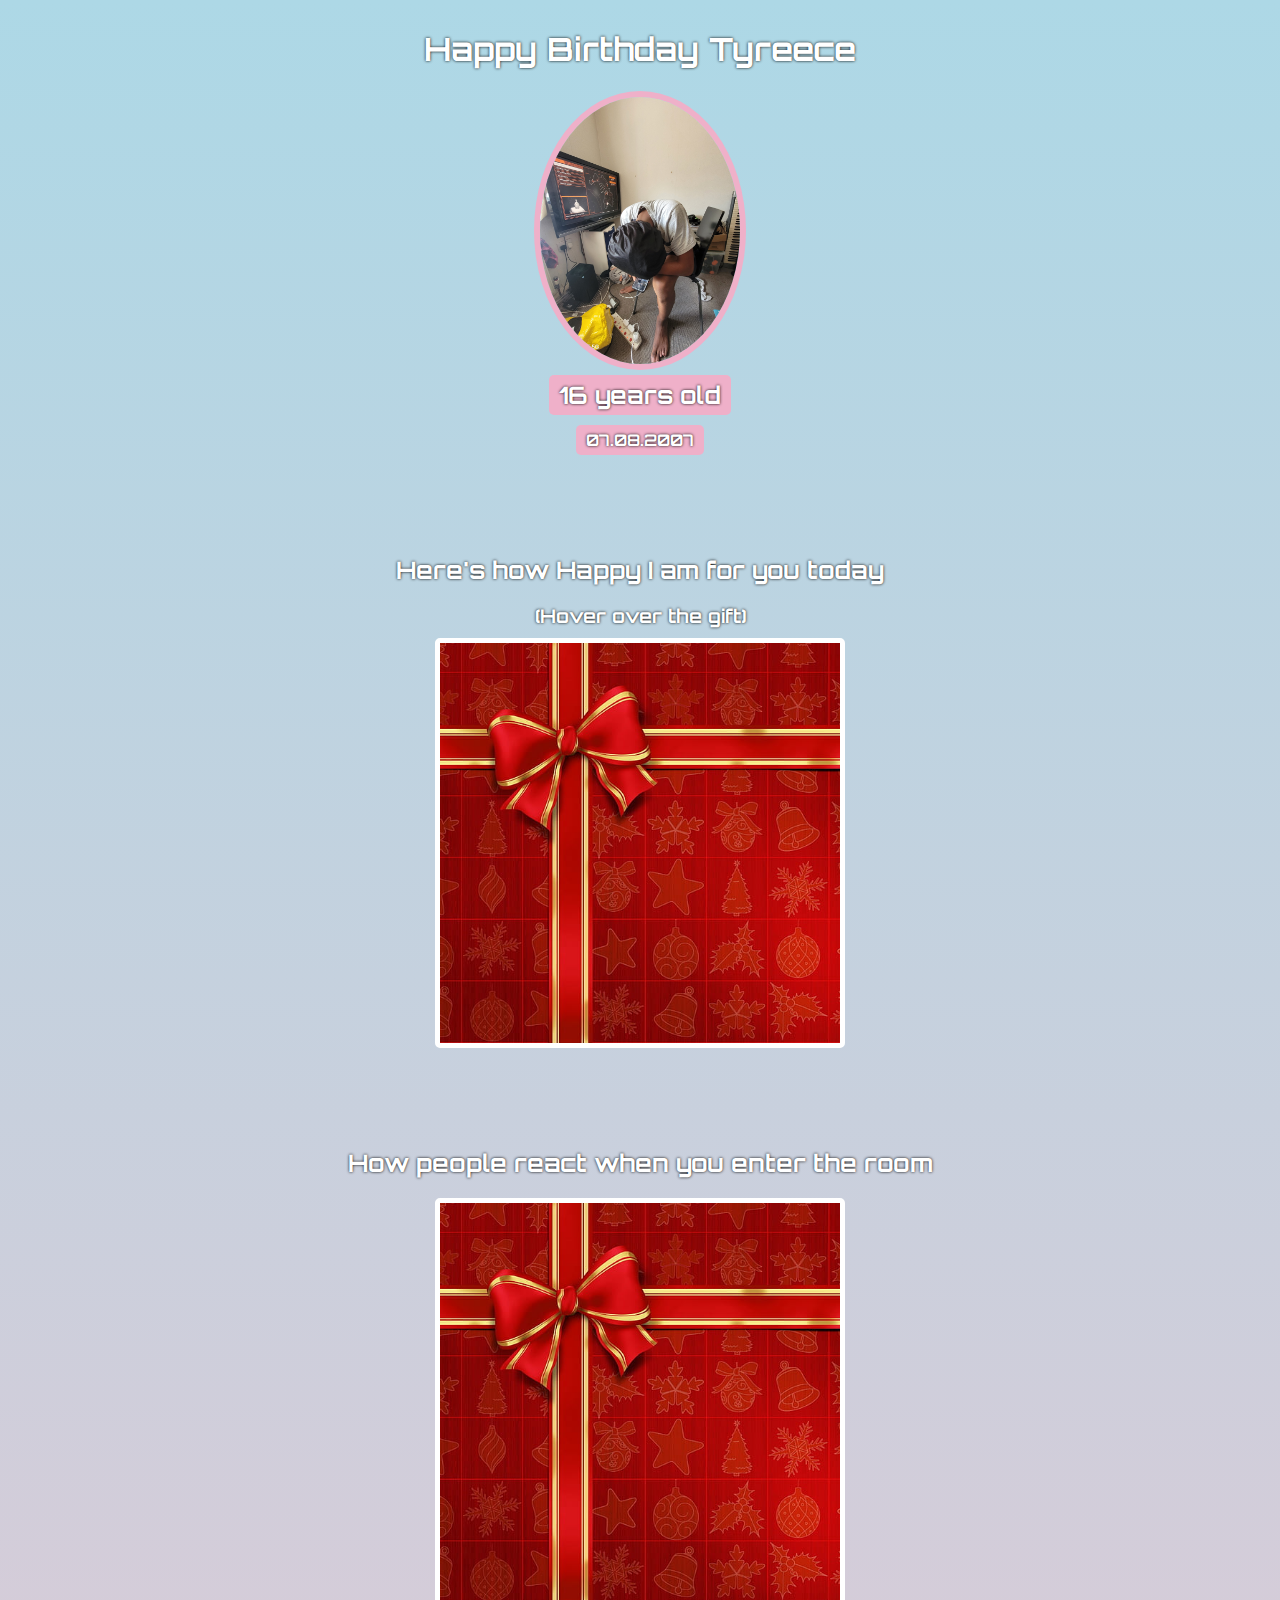
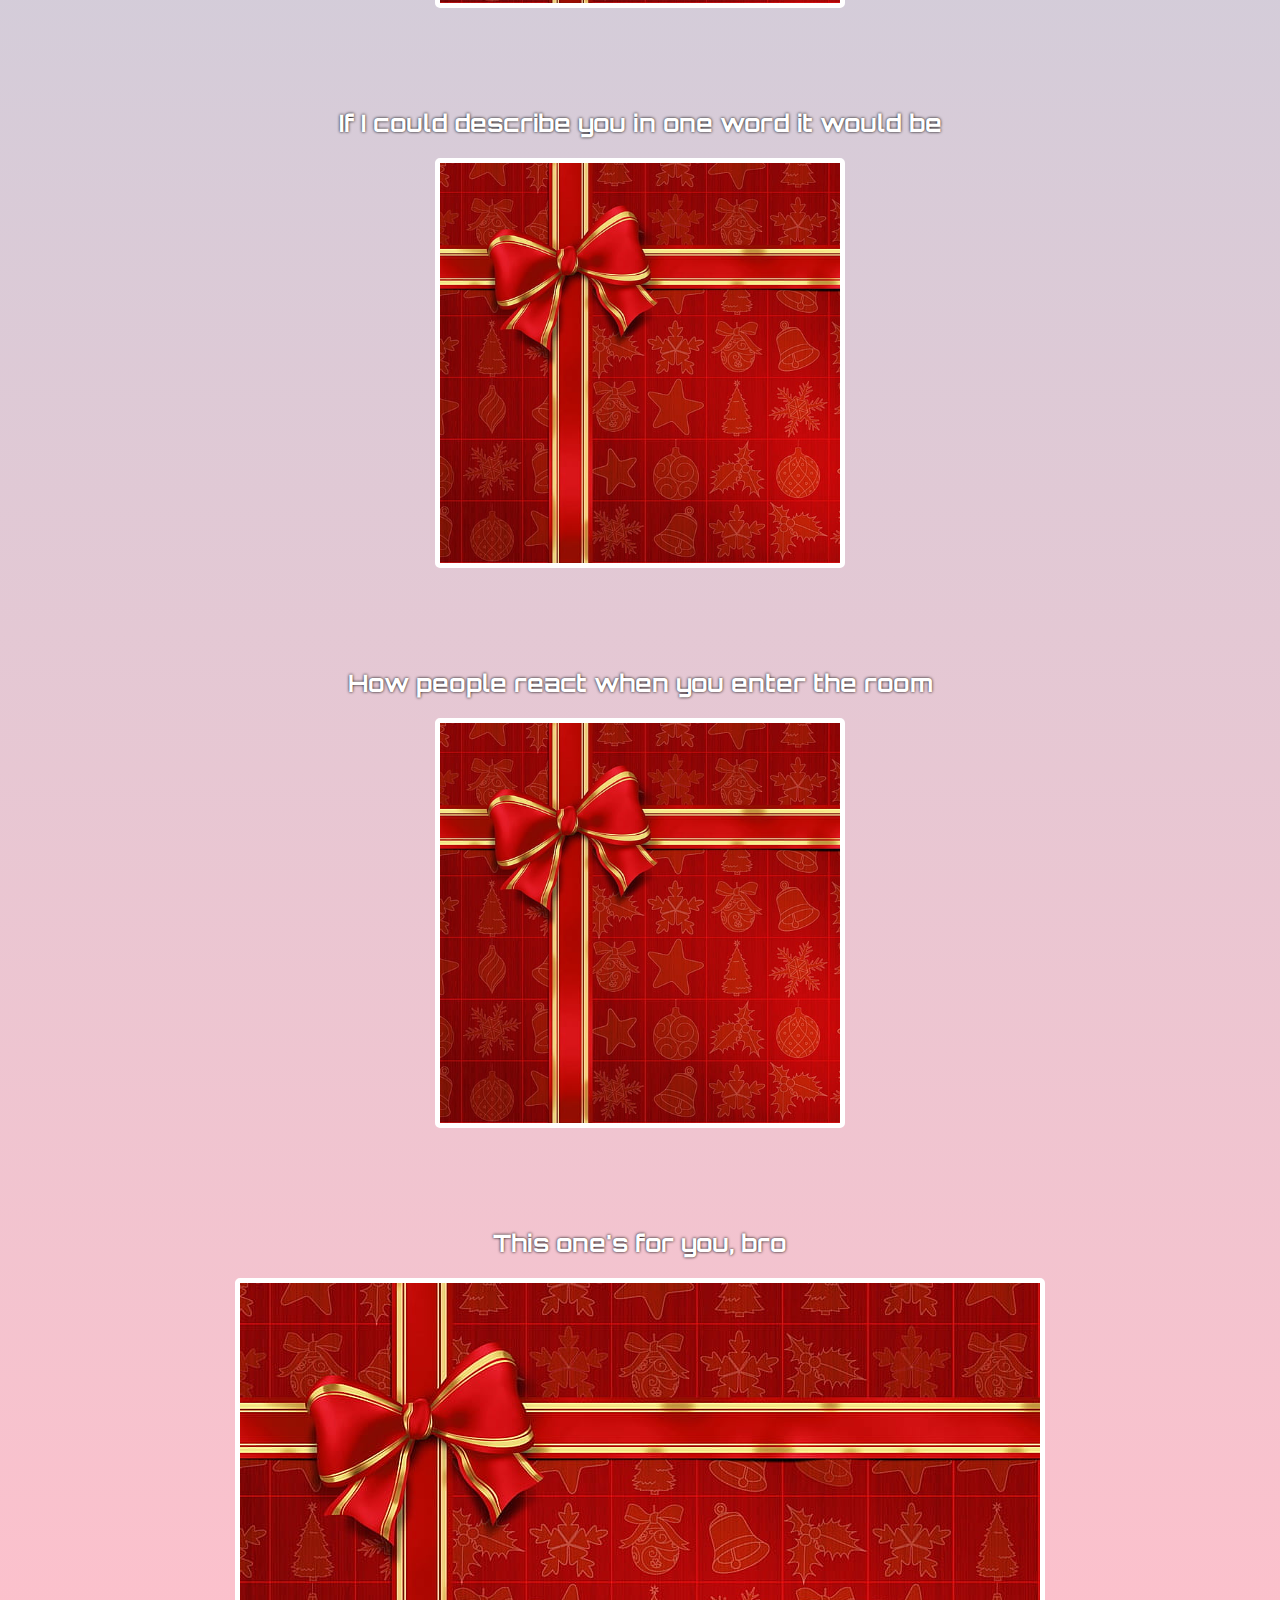
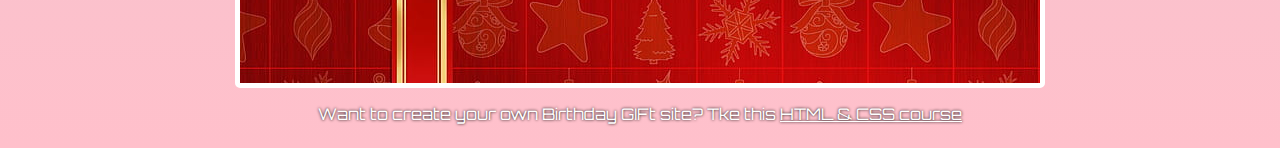
<file: index.html>
<!DOCTYPE html>
<html lang="en">
  <head>
    <meta charset="UTF-8" />
    <meta name="viewport" content="width=device-width, initial-scale=1.0" />
    <title>Happy Birthday TY</title>
    <link rel="stylesheet" href="birthday-style.css" />
    <link rel="preconnect" href="https://fonts.googleapis.com" />
    <link rel="preconnect" href="https://fonts.gstatic.com" crossorigin />
    <link
      href="https://fonts.googleapis.com/css2?family=Happy+Monkey&family=Orbitron:wght@400;&display=swap"
      rel="stylesheet"
    />
  </head>
  <body>
    <div id="header">
      <h1>Happy Birthday Tyreece</h1>
      <img id="ty" src="images/tyreece.jpg" alt="my younder brother tyreece" />
      <h2 id="age">16 years old</h2>
      <h4 id="birthyear">07.08.2007</h4>
    </div>
    <div class="gift">
      <h2 class="gift title">Here's how Happy I am for you today</h2>
      <h3 class="hover">(Hover over the gift)</h3>
      <div class="wrapping-paper" id="gif-happy"></div>
    </div>

    <div class="gift">
      <h2 class="gift title">How people react when you enter the room</h2>
      <div class="wrapping-paper" id="gif-hot"></div>
    </div>

    <div class="gift">
      <h2 class="gift title">
        If I could describe you in one word it would be
      </h2>
      <div class="wrapping-paper" id="gif-smart"></div>
    </div>

    <div class="gift">
      <h2 class="gift title">How people react when you enter the room</h2>
      <div class="wrapping-paper" id="gif-badass"></div>
    </div>

    <div class="gift">
      <h2 class="gift title">This one's for you, bro</h2>
      <div class="wrapping-paper2" id="gif-cheers"></div>
    </div>

    <p>
      Want to create your own Birthday GIFt site? Tke this
      <a href="https://scrimba.com/learn/htmllandscss" target="_blank"
        >HTML & CSS course</a
      >
    </p>
  </body>
</html>
</file>
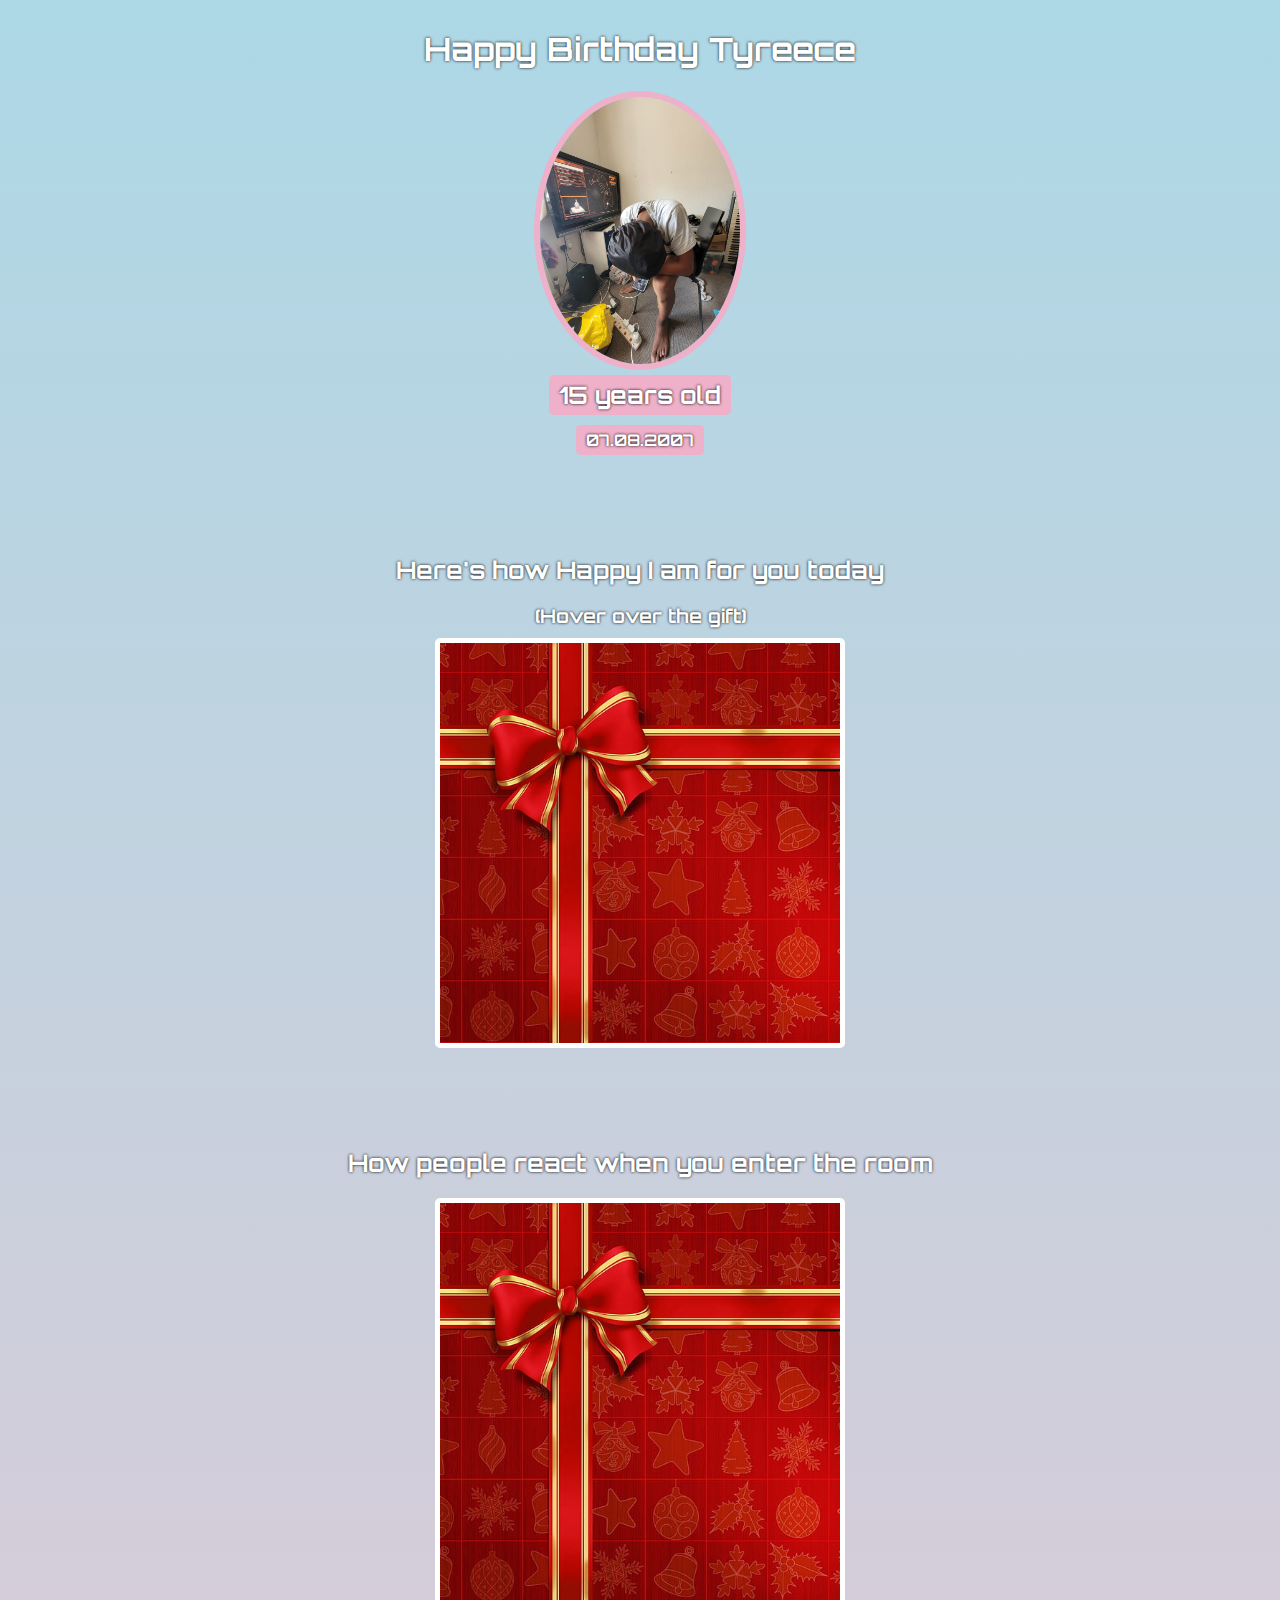
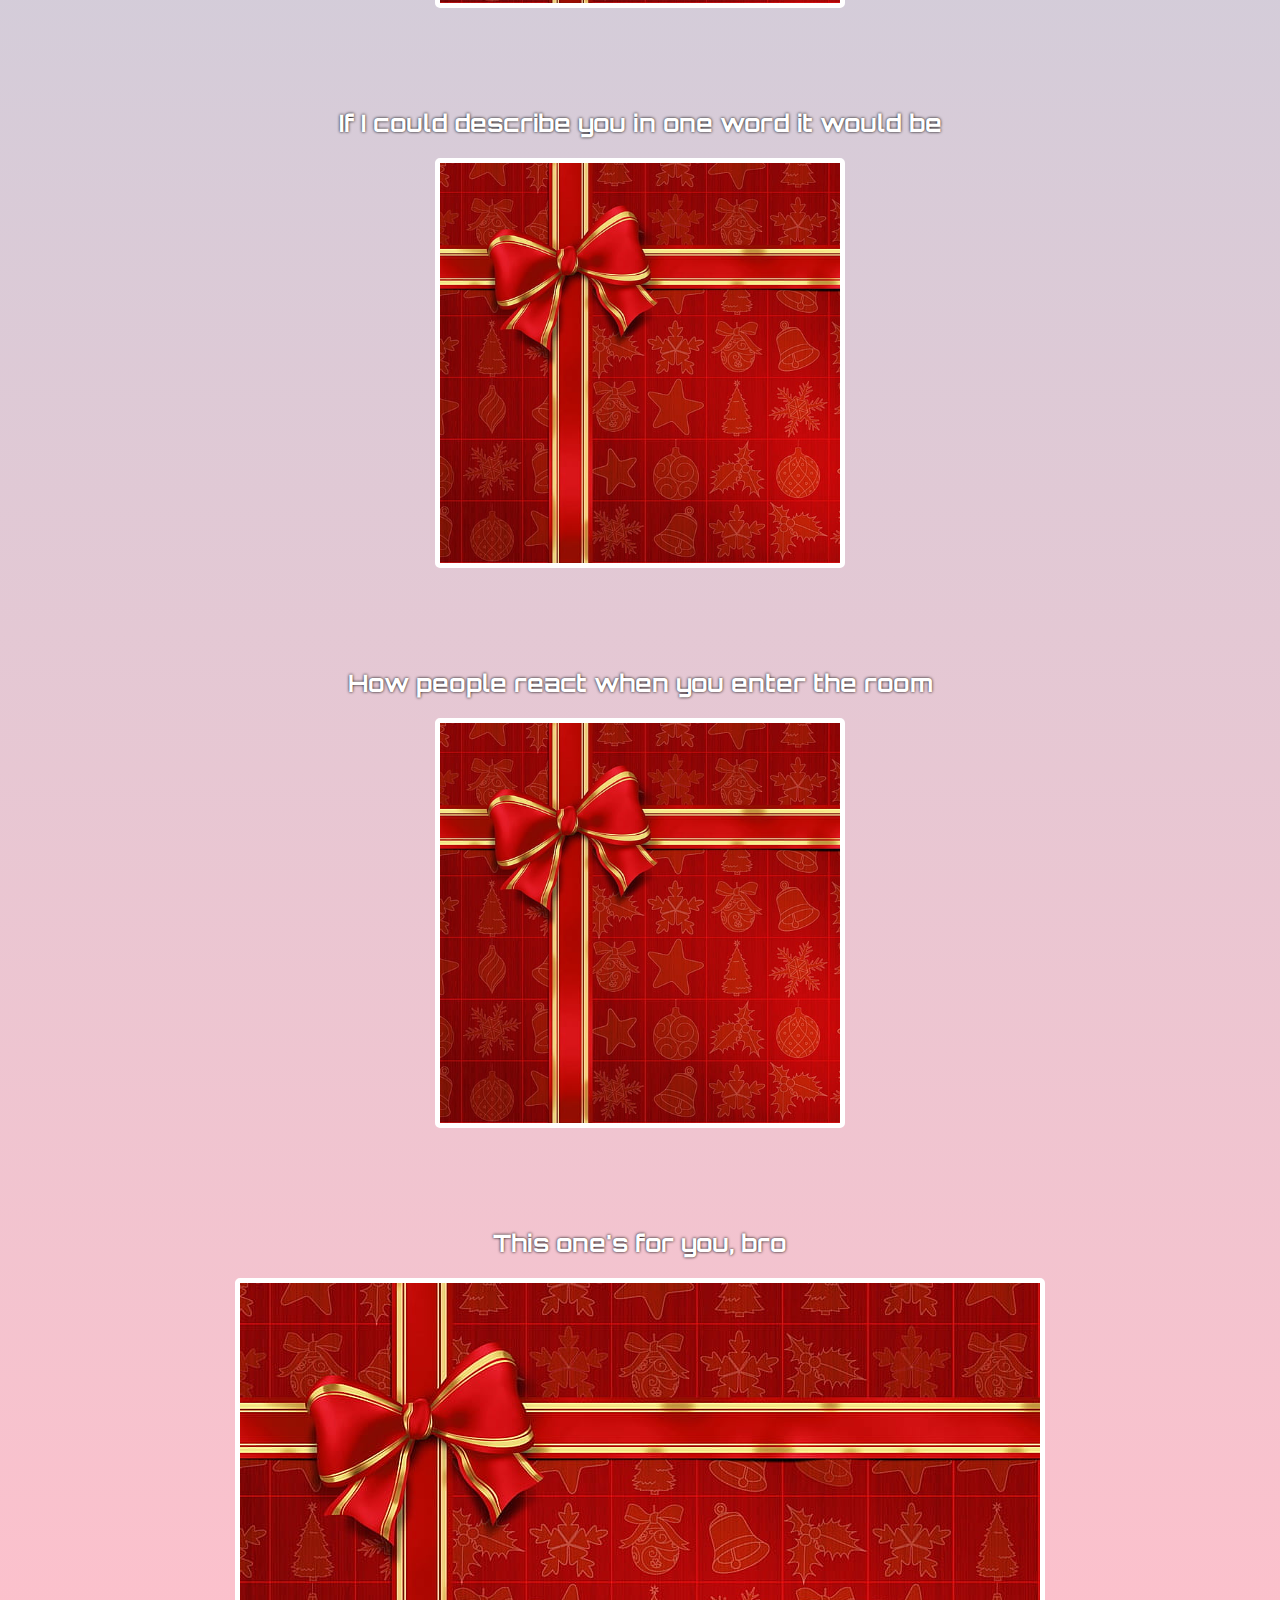
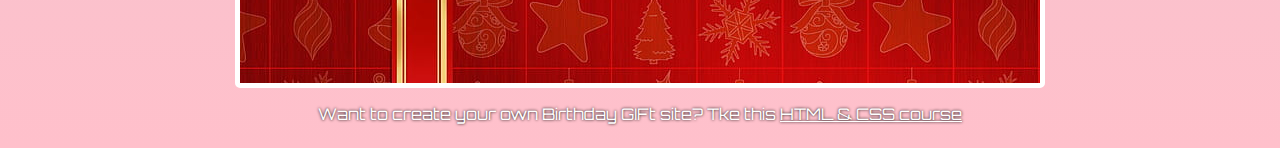
<file: birthday.html>
<!DOCTYPE html>
<html lang="en">
  <head>
    <meta charset="UTF-8" />
    <meta name="viewport" content="width=device-width, initial-scale=1.0" />
    <title>Happy Birthday TY</title>
    <link rel="stylesheet" href="birthday-style.css" />
    <link rel="preconnect" href="https://fonts.googleapis.com" />
    <link rel="preconnect" href="https://fonts.gstatic.com" crossorigin />
    <link
      href="https://fonts.googleapis.com/css2?family=Happy+Monkey&family=Orbitron:wght@400;&display=swap"
      rel="stylesheet"
    />
  </head>
  <body>
    <div id="header">
      <h1>Happy Birthday Tyreece</h1>
      <img id="ty" src="images/tyreece.jpg" alt="my younder brother tyreece" />
      <h2 id="age">15 years old</h2>
      <h4 id="birthyear">07.08.2007</h4>
    </div>
    <div class="gift">
      <h2 class="gift title">Here's how Happy I am for you today</h2>
      <h3 class="hover">(Hover over the gift)</h3>
      <div class="wrapping-paper" id="gif-happy"></div>
    </div>

    <div class="gift">
      <h2 class="gift title">How people react when you enter the room</h2>
      <div class="wrapping-paper" id="gif-hot"></div>
    </div>

    <div class="gift">
      <h2 class="gift title">
        If I could describe you in one word it would be
      </h2>
      <div class="wrapping-paper" id="gif-smart"></div>
    </div>

    <div class="gift">
      <h2 class="gift title">How people react when you enter the room</h2>
      <div class="wrapping-paper" id="gif-badass"></div>
    </div>

    <div class="gift">
      <h2 class="gift title">This one's for you, bro</h2>
      <div class="wrapping-paper2" id="gif-cheers"></div>
    </div>

    <p>
      Want to create your own Birthday GIFt site? Tke this
      <a href="https://scrimba.com/learn/htmllandscss" target="_blank"
        >HTML & CSS course</a
      >
    </p>
  </body>
</html>
</file>
<file: birthday-style.css>
body {
    text-align: center;
    font-family: 'Happy Monkey', cursive;
    font-family: 'Orbitron', sans-serif;
    background: linear-gradient(lightblue, pink);
    color: white;
    display: flex;
    flex-direction: column;
    align-items: center;
}

#ty {
    width: 200px;
    border-radius: 50%;
    border: 6px solid #efb0c9;
}

h1, h2, h4, p, h3 {
    text-shadow: 0px 0px 3px black;
}

#age {
    background: #efb0c9;
    padding: 5px 10px;
    border-radius: 5px;
    margin: 5px 0px 10px 0;
}

#birthyear {
    background: #efb0c9;
    padding: 5px 10px;
    border-radius: 5px;
    margin: 0;
}

#header {
    display: flex;
    flex-direction: column;
    align-items: center;
}

.wrapping-paper {
    width: 400px;
    border: 5px solid white;
    border-radius: 5px;
    height: 400px;
    background-image: url(images/wrapping\ paper.jpg);
    background-size: cover;
    margin: 0 auto;
}

.wrapping-paper2{
    width: 800px;
    border: 5px solid white;
    border-radius: 5px;
    height: 400px;
    background-image: url(images/wrapping\ paper.jpg);
    background-size: cover;
    margin: 0 auto;
}

#gif-happy:hover {
    background-image: url(images/giphy\ happy.gif);
}

#gif-hot:hover {
    background-image: url(images/giphy\ hot.gif);
}

#gif-smart:hover {
    background-image: url(images/giphy\ smart.gif);
}

#gif-badass:hover {
    background-image: url(images/giphy\ badass.gif);
}

#gif-cheers:hover {
    background-image: url(images/giphy\ cheers.gif);
}

a {
    color: white;
}

.gift {
    margin-top: 50px;
}

.hover{
    margin-bottom: 10px;
}
</file>
